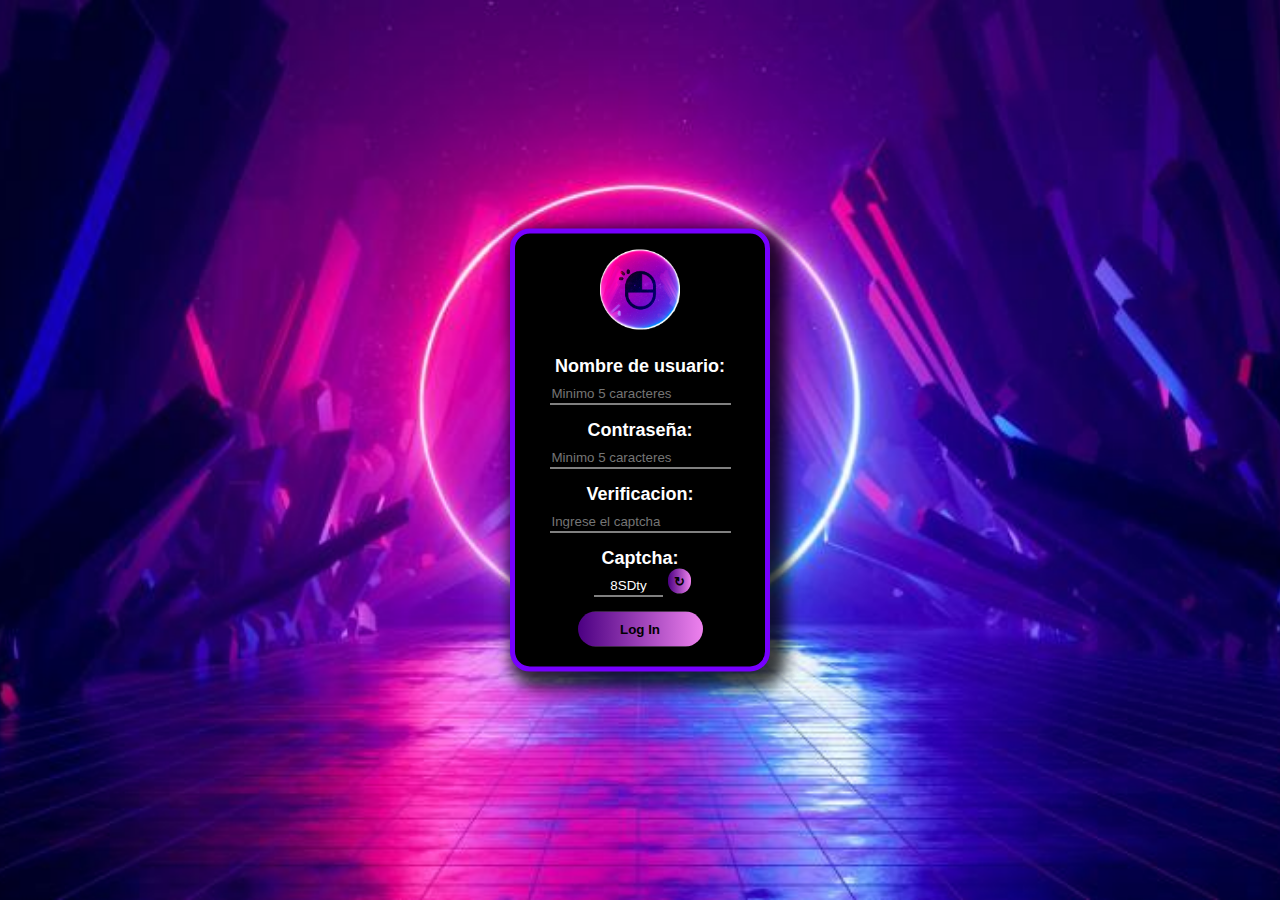
<file: index.html>
<!DOCTYPE html>
<html lang="en">

<head>
    <meta charset="UTF-8">
    <meta name="viewport" content="width=device-width, initial-scale=1.0">
    <title>Log In</title>
    <link rel="stylesheet" href="css/style.css">
    <link rel="icon" href="img/icon.png" type="icon" />
</head>

<body>

    <article class="articulologin">
        <figure class="logo">
            <!--imagen / logo-->
            <img src="img/logo.png" alt="logo">
        </figure>
        <section>
            <form class="formulariologin" id="formulariologin">
                <!--Nombre-->
                <label for="nombredeusuario">Nombre de usuario:</label>
                <input type="text" name="nombredeusuario" id="nombredeusuario" value="" placeholder="Minimo 5 caracteres" maxlength="20" required>
                <!--Contraseña-->
                <label for="contrasena">Contraseña:</label>
                <input type="password" name="contrasena" id="contrasena" value="" placeholder="Minimo 5 caracteres" maxlength="20" required>

                <!--Captcha-->
                <label for="captcha">Verificacion:</label>
                <input class="introducircaptcha" type="text" id="introducircaptcha" placeholder="Ingrese el captcha" value="" required maxlength="5" />
                <label for="captcha">Captcha:</label>
                <div class="captchareload">
                    <input class="textcaptcha" type="text" id="textcaptcha" value="" readonly />
                    <button class="reload" id="reload">↻</button>
                </div>
                <button class="botonlogin" id="botoninicio">Log In</button>
            </form>
        </section>
    </article>

    <script src="js/login.js"></script>
</body>

</html>

</html>
</file>
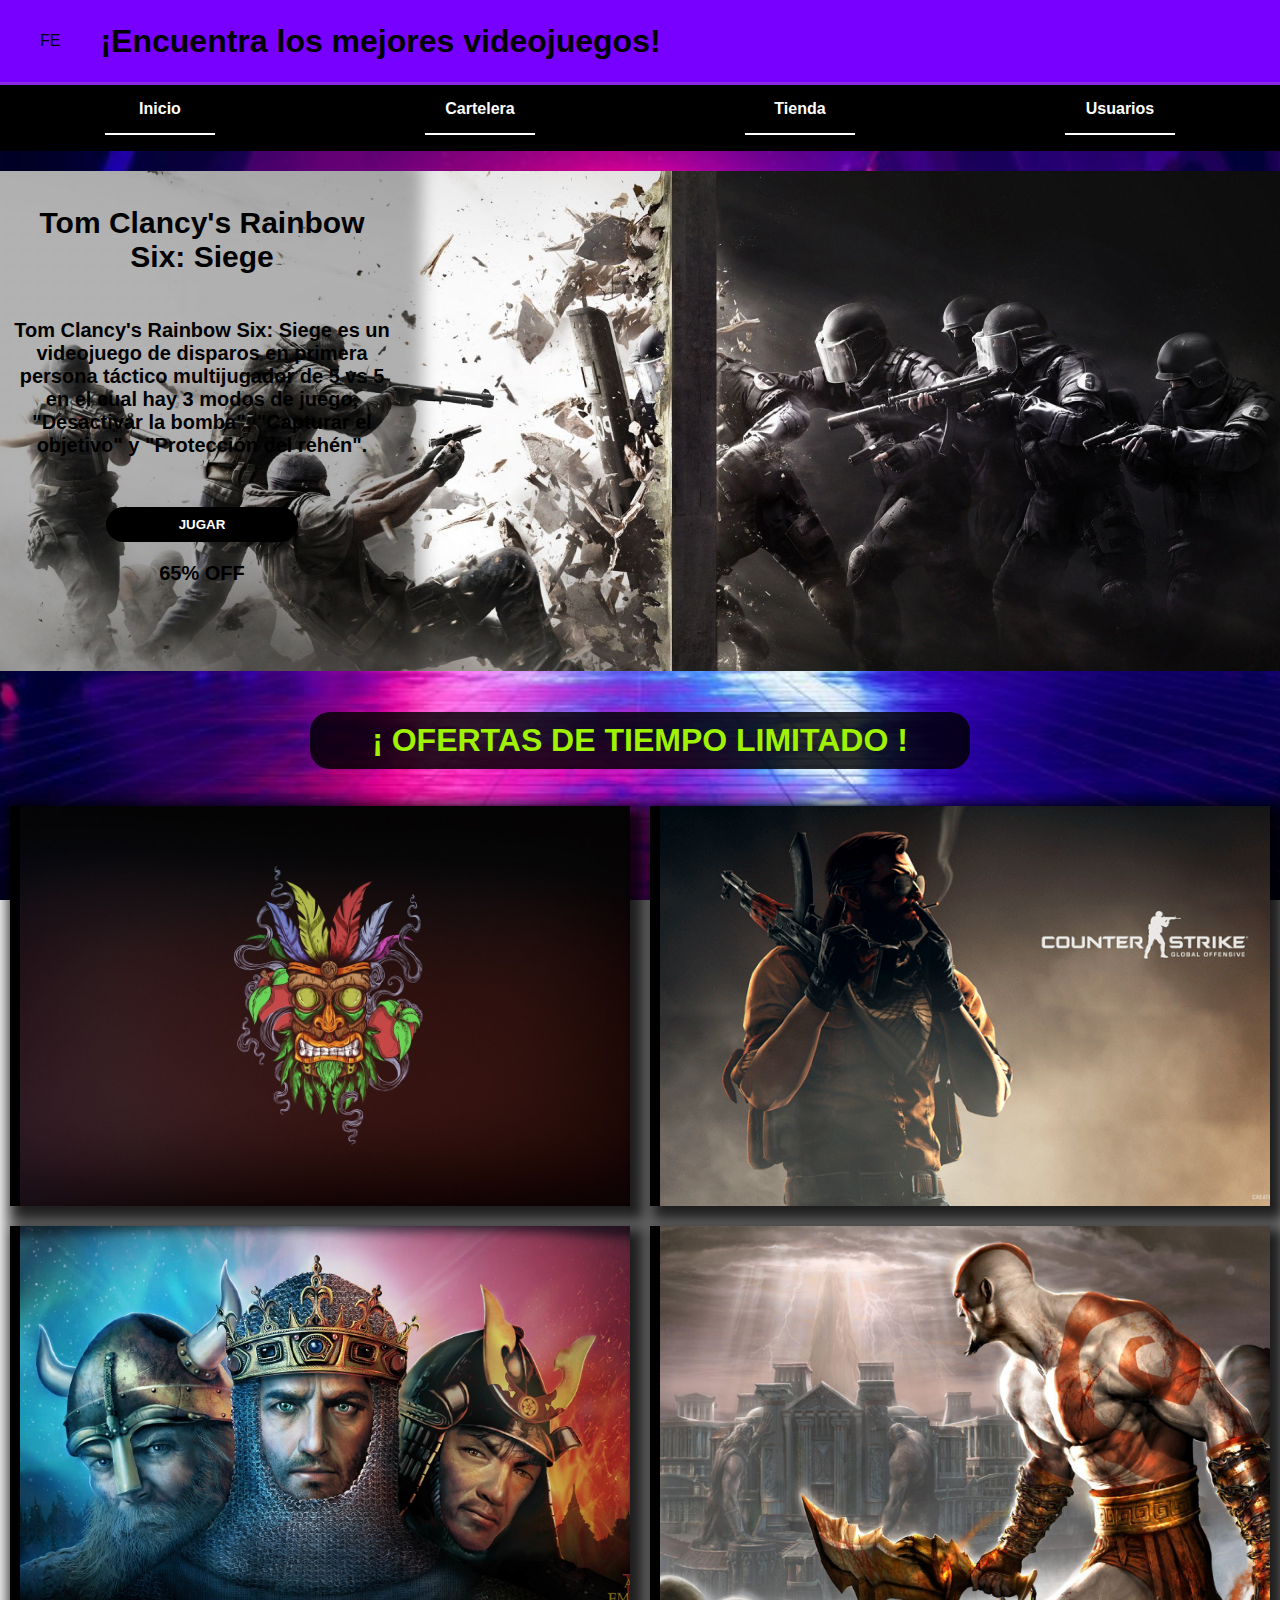
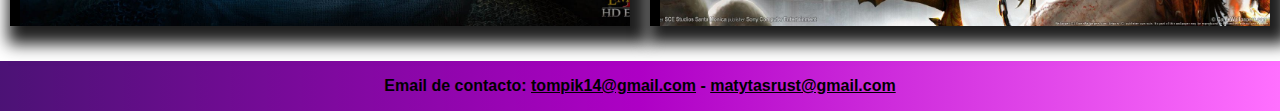
<file: cartelera.html>
<!DOCTYPE html>
<html lang="en">

<head>
    <meta charset="UTF-8">
    <meta name="viewport" content="width=device-width, initial-scale=1.0">
    <title>Cartelera</title>
    <link rel="stylesheet" href="css/style.css">
    <link rel="icon" href="img/icon.png" type="icon" />
</head>

<body>
    <header>
        <div class="principal">
            <figure>
                <p>FE</p>
            </figure>
            <div class="frase">
                <h1>¡Encuentra los mejores videojuegos!</h1>
            </div>
            <figure class="imagendesplegable">
                <!--cuando apretes aca el div "desplegable" va a aparecer y desaparecer -->
                <p>JK</p>
            </figure>
        </div>
        <!--esto va a desaparecer y aparecer-->
        <div class="desplegable">
            <ul class="menu">
                <li>
                    <a href="index.html">Inicio</a>
                </li>
                <li>
                    <a href="cartelera.html">Cartelera</a>
                </li>
                <li>
                    <a href="tienda.html">Tienda</a>
                </li>
                <li>
                    <a href="usuarios.html">Usuarios</a>
                </li>
            </ul>
        </div>
    </header>

    <article class="cartelera">

        <!--solo escritorio-->
        <section class="ultimolanzamiento">
            <div class="informacion">
                <h2>Tom Clancy's Rainbow Six: Siege</h2>
                <p> Tom Clancy's Rainbow Six: Siege es un videojuego de disparos en primera persona táctico multijugador de 5 vs 5 en el cual hay 3 modos de juego, "Desactivar la bomba", "Capturar el objetivo" y "Protección del rehén".</p>
                <button class="botondeultimolanzamiento" id="botondeultimolanzamiento">JUGAR</button>
                <p class="descuento">65% OFF</p>
            </div>
        </section>
        <h1 class="tituloofertas">¡ OFERTAS DE TIEMPO LIMITADO !</h1>
        <!--Responsive mobile / desktop-->
        <section class="post">

            <div class="juegoscondescuento" id="crash">
                <a href="https://gamefabrique.com/games/crash-bandicoot-2/">70% Off</a>
            </div>
            <div class="juegoscondescuento" id="csgo">
                <a href="https://store.steampowered.com/app/730/CounterStrike_Global_Offensive/">FREE</a>
            </div>
            <div class="juegoscondescuento" id="aoe">
                <a href="https://store.steampowered.com/app/813780/Age_of_Empires_II_Definitive_Edition//">25% Off</a>
            </div>
            <div class="juegoscondescuento" id="gow">
                <a href="https://www.hobbyconsolas.com/videojuegos/god-war-ii">10% Off</a>
            </div>
        </section>
    </article>

    <footer>
        <!-- PIE DE LA PAGINA, gmails de soporte -->
        <p>Email de contacto: <a href="mailto:tompik14@gmail.com">tompik14@gmail.com</a> - <a href="mailto:matytasrust@gmail.com">matytasrust@gmail.com</a></p>
    </footer>

    <script src="js/default.js"></script>
</body>

</html>
</file>
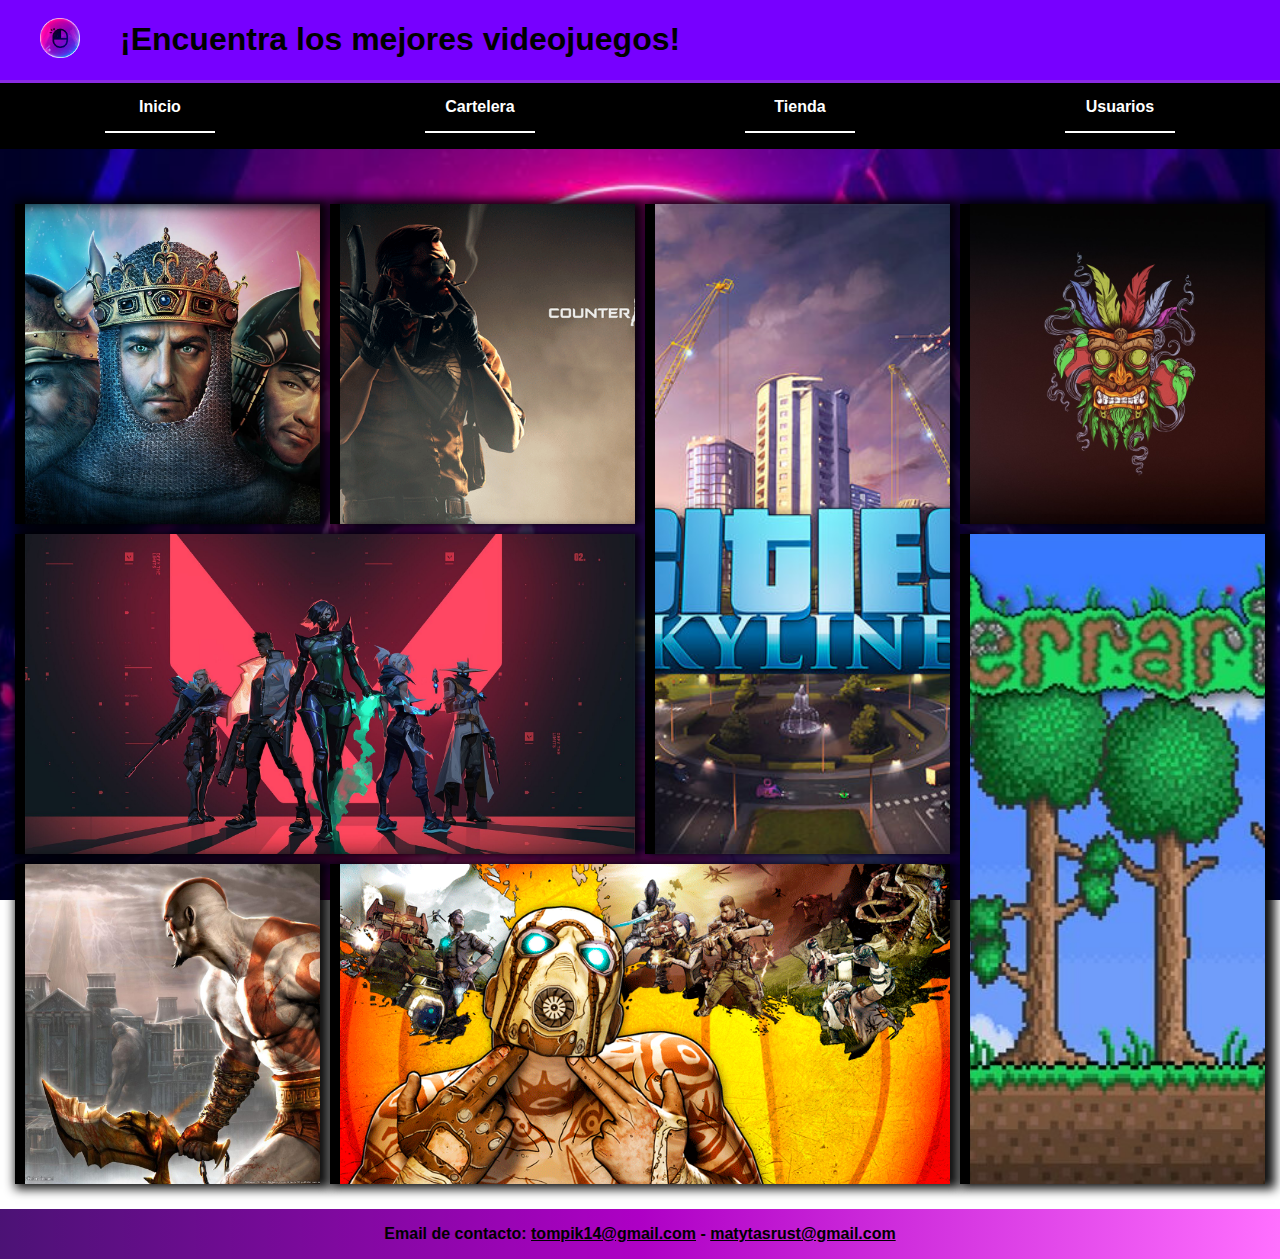
<file: tienda.html>
<!DOCTYPE html>
<html lang="en">

<head>
    <meta charset="UTF-8">
    <meta name="viewport" content="width=device-width, initial-scale=1.0">
    <title>Tienda</title>
    <link rel="stylesheet" href="css/style.css">
    <link rel="icon" href="img/icon.png" type="icon" />
</head>

<body>
    <header>
        <div class="principal">
            <figure>
                <img src="img/logo.png" alt="logo">
            </figure>
            <div class="frase">
                <h1>¡Encuentra los mejores videojuegos!</h1>
            </div>
            <figure class="imagendesplegable">
                <!--cuando apretes aca el div "desplegable" va a aparecer y desaparecer -->
                <img src="img/burger.png" alt="burger">
            </figure>
        </div>
        <!--esto va a desaparecer y aparecer-->
        <div class="desplegable">
            <ul class="menu">
                <li>
                    <a href="index.html">Inicio</a>
                </li>
                <li>
                    <a href="cartelera.html">Cartelera</a>
                </li>
                <li>
                    <a href="tienda.html">Tienda</a>
                </li>
                <li>
                    <a href="usuarios.html">Usuarios</a>
                </li>
            </ul>
        </div>
    </header>
    <article class="tienda">
        <section class="container">
            <div class="caja a"><a href="">Age of Empires</a></div>
            <div class="caja b"><a href="">CS:GO</a></div>
            <div class="caja c"><a href="">Cities Skylines</a></div>
            <div class="caja d"><a href="">Crash</a></div>
            <div class="caja e"><a href="">Valorant</a></div>
            <div class="caja f"><a href="">God of War II</a></div>
            <div class="caja g"><a href="">Terraria</a></div>
            <div class="caja h"><a href="">Borderlands</a></div>
        </section>
    </article>


    <footer>
        <!-- PIE DE LA PAGINA, gmails de soporte -->
        <p>Email de contacto: <a href="mailto:tompik14@gmail.com">tompik14@gmail.com</a> - <a href="mailto:matytasrust@gmail.com">matytasrust@gmail.com</a></p>
    </footer>
    <script src="js/default.js"></script>
</body>

</html>
</file>
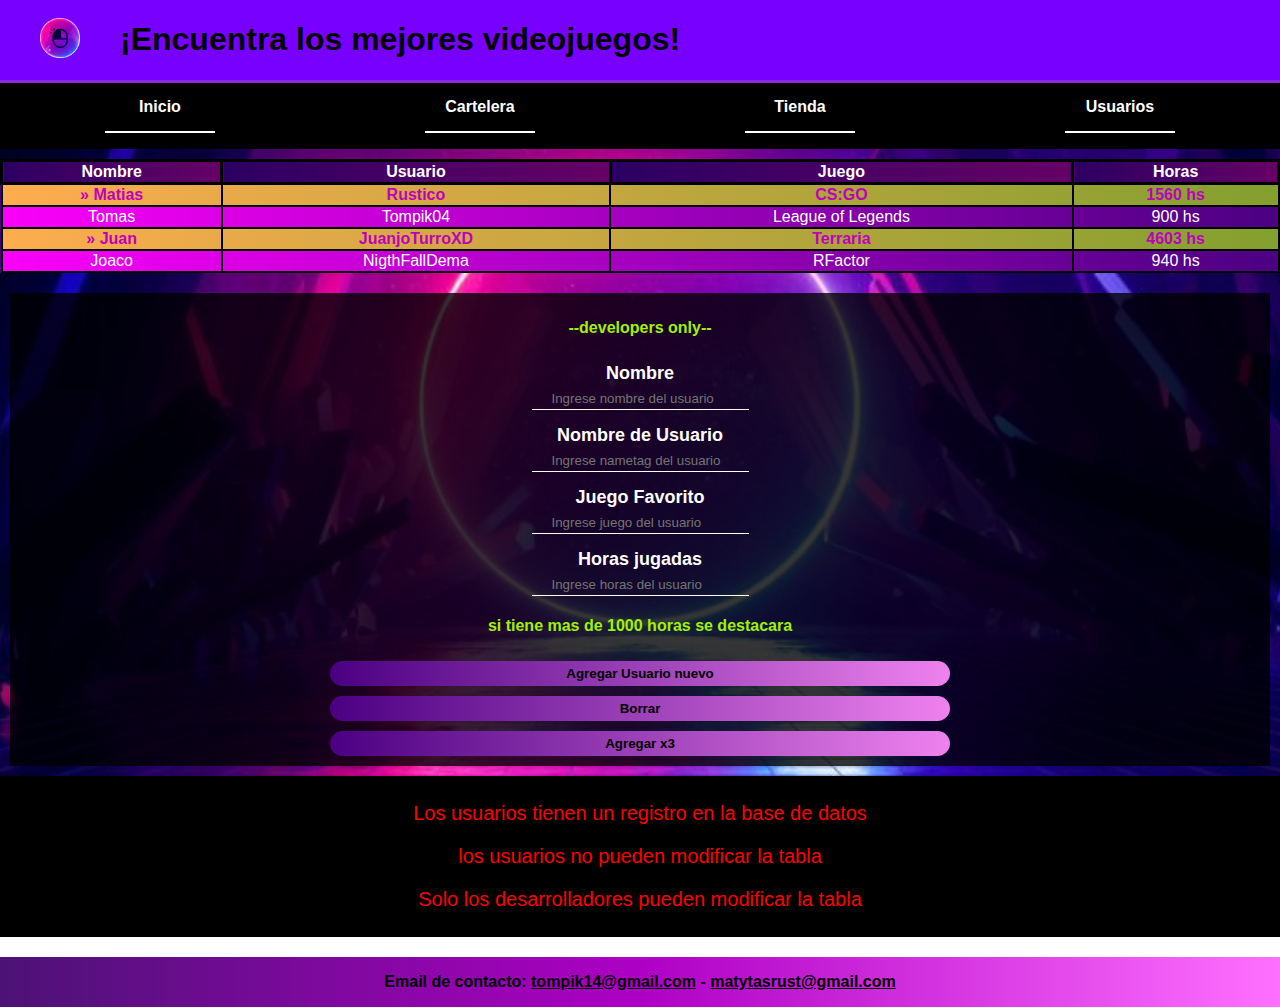
<file: usuarios.html>
<!DOCTYPE html>
<html lang="en">

<head>
    <meta charset="UTF-8">
    <meta name="viewport" content="width=device-width, initial-scale=1.0">
    <title>Usuarios</title>
    <link rel="stylesheet" href="css/style.css">
    <link rel="icon" href="img/icon.png" type="icon" />
</head>

<body>
    <header>
        <div class="principal">
            <figure>
                <img src="img/logo.png" alt="logo">
            </figure>
            <div class="frase">
                <h1>¡Encuentra los mejores videojuegos!</h1>
            </div>
            <figure class="imagendesplegable">
                <!--cuando apretes aca el div "desplegable" va a aparecer y desaparecer -->
                <img src="img/burger.png" alt="burger">
            </figure>
        </div>
        <!--esto va a desaparecer y aparecer-->
        <div class="desplegable">
            <ul class="menu">
                <li>
                    <a href="index.html">Inicio</a>
                </li>
                <li>
                    <a href="cartelera.html">Cartelera</a>
                </li>
                <li>
                    <a href="tienda.html">Tienda</a>
                </li>
                <li>
                    <a href="usuarios.html">Usuarios</a>
                </li>
            </ul>
        </div>
    </header>


    <article class="tablausuarios">
        <section>

            <table id="tabla">
                <thead>
                    <th>
                        Nombre
                    </th>
                    <th>
                        Usuario
                    </th>
                    <th>
                        Juego
                    </th>
                    <th>
                        Horas
                    </th>
                </thead>
                <tbody id="ingresardatos">
                    <!--Generado Por Javascript-->
                </tbody>
            </table>
        </section>

        <section>
            <form id="formulariousuarios" class="formulariousuarios">
                <p>--developers only--</p>
                <label for="nombre">Nombre</label>
                <input id="nombre" name="nombre" type="text" placeholder="Ingrese nombre del usuario" required>

                <label for="usuario">Nombre de Usuario</label>
                <input id="usuario" name="usuario" type="text" placeholder="Ingrese nametag del usuario" required>

                <label for="juego">Juego Favorito</label>
                <input id="juego" name="juego" type="text" placeholder="Ingrese juego del usuario" required>

                <label for="horas">Horas jugadas</label>
                <input id="horas" name="horas" type="number" placeholder="Ingrese horas del usuario" required>
                <p>si tiene mas de 1000 horas se destacara</p>

                <button id="botoningreso" class="botoningreso">Agregar Usuario nuevo</button>
                <button id="borrarusuarios" class="botoningreso">Borrar</button>
                <button id="agregarx3" class="botoningreso">Agregar x3</button>
            </form>
        </section>
        <section class="informacionadicional">
            <ul>
                <li>Los usuarios tienen un registro en la base de datos</li>
                <li>los usuarios no pueden modificar la tabla</li>
                <li>Solo los desarrolladores pueden modificar la tabla</li>
            </ul>
        </section>

    </article>


    <footer>
        <!-- PIE DE LA PAGINA, gmails de soporte -->
        <p>Email de contacto: <a href="mailto:tompik14@gmail.com">tompik14@gmail.com</a> - <a href="mailto:matytasrust@gmail.com">matytasrust@gmail.com</a></p>
    </footer>
    <script src="js/default.js"></script>

</body>

</html>
</file>
<file: css/style.css>
/*mobile first*/

body {
    background-image: url(../img/fondo.jpg);
    background-position: center;
    background-repeat: no-repeat;
    background-size: cover;
    background-attachment: fixed;
    height: 100vh;
    padding: 0;
    margin: 0;
    font-family: 'Gill Sans', 'Gill Sans MT', 'Calibri', 'Trebuchet MS', sans-serif;
}

.articulologin {
    width: 250px;
    height: auto;
    display: flex;
    flex-direction: column;
    background: black;
    top: 50%;
    left: 50%;
    position: absolute;
    transform: translate(-50%, -50%);
    padding-bottom: 20px;
    border-radius: 20px;
    border: 5px solid rgb(119, 0, 255);
    box-shadow: 8px 8px 15px 8px rgba(0, 0, 0, 0.767);
}

.formulariologin {
    display: flex;
    flex-direction: column;
    align-items: center;
    text-align: center;
    justify-content: center;
}

.captchareload {
    display: flex;
    justify-content: space-around;
}

.logo {
    display: flex;
    justify-content: center;
}

.logo img {
    width: 80px;
    height: 80px;
}

.textcaptcha {
    width: 65px;
    text-align: center;
    color: white;
}

.formulariologin input {
    border: none;
    border-bottom: 1px solid white;
    background-color: transparent;
    margin: 5px;
    outline: none;
    height: 20px;
    color: white;
}

.formulariologin label {
    font-weight: bold;
    font-size: 18px;
    width: 100%;
    color: white;
    margin-top: 10px;
}

.botonlogin,
.reload {
    border: none;
    outline: none;
    width: 80%;
    height: 25px;
    background-image: linear-gradient(to right, indigo, violet);
    color: black;
    border-radius: 12.5px;
    font-weight: bold;
    cursor: pointer;
}

.botonlogin {
    margin-top: 10px;
    height: 35px;
    border-radius: 20px;
    transition: 0.25s;
    width: 50%;
}

.botonlogin:hover {
    width: 80%;
}


/*----------------------------------------------------Cartelera----------------------------------------------------*/

.frase {
    display: none;
}

h1 {
    display: none;
}

header {
    display: flex;
    flex-direction: column;
}

.principal {
    display: flex;
    background: black;
    justify-content: space-between;
    border-radius: 25px;
    width: 100%;
    border-bottom: 3px solid blueviolet;
}

figure img {
    width: 40px;
    height: 40px;
}

.desplegable {
    display: none;
    background: black;
    border-radius: 25px;
}

.desplegable.show {
    display: flex;
}

.tituloofertas {
    visibility: hidden;
    text-decoration: none;
    font-weight: bold;
    font-size: 200%;
    color: rgb(160, 242, 4);
    background: rgba(0, 0, 0, 0.822);
    border-radius: 20px;
    width: 50%;
    padding: 10px;
    flex-direction: column;
}

.menu li {
    list-style: none;
    text-decoration: none;
    margin: 0px 0px;
    padding: 15px;
    font-weight: bold;
}

.menu li a {
    color: white;
    text-decoration: none;
}

.desplegable ul {
    padding: 0px;
    margin-block-start: 0;
}

.ultimolanzamiento {
    display: none;
    overflow: hidden;
}

.cartelera {
    display: flex;
    flex-direction: column;
    align-items: center;
    text-align: center;
    justify-content: center;
}

.juegoscondescuento {
    margin: 10px;
    border-left: 8px solid rgb(160, 242, 4);
    box-shadow: 8px 8px 15px 10px rgba(0, 0, 0, 0.877);
    height: 200px;
    background-position: center;
    background-size: cover;
    display: flex;
    flex-direction: column;
    align-items: center;
    text-align: center;
    justify-content: center;
}

.juegoscondescuento a {
    visibility: visible;
    text-decoration: none;
    font-weight: bold;
    font-size: 120%;
    color: rgb(160, 242, 4);
    background: rgba(0, 0, 0, 0.87);
    border-radius: 20px;
    width: 50%;
    padding: 10px;
}

.post {
    width: 100%;
    margin: 5px;
    display: grid;
    grid-template-columns: 1fr;
    grid-auto-rows: 1fr;
}


/*-----------------------------------------------ImagenesJuegos-----------------------------------------------*/

#gow {
    background-image: url(../img/gow.jpg);
}

#csgo {
    background-image: url(../img/csgo.jpg);
}

#crash {
    background-image: url(../img/crash.jpg);
}

#aoe {
    background-image: url(../img/aoei.jpg);
}


/*-----------------------------------------------TIENDA-----------------------------------------------*/

.tienda {
    margin: 5px;
}

.caja {
    padding: 10px;
    margin: 5px;
    min-height: 150px;
    text-align: center;
    border-left: 10px solid rgb(119, 0, 255);
    background-position: center;
    background-repeat: no-repeat;
    background-size: cover;
    box-shadow: 5px 0px 10px 5px rgba(0, 0, 0, 0.932);
}

.caja a {
    color: white;
    font-weight: bold;
    background: rgba(0, 0, 0, 0.87);
    border-radius: 20px;
    padding: 5px;
    text-decoration: none;
}

.a {
    background-image: url(../img/aoei.jpg);
    grid-area: A;
}

.b {
    background-image: url(../img/csgo.jpg);
    grid-area: B;
}

.c {
    background-image: url(../img/cities.jpg);
    grid-area: C;
}

.d {
    background-image: url(../img/crash.jpg);
    grid-area: D;
}

.e {
    background-image: url(../img/valorant.jpg);
    grid-area: E;
}

.f {
    background-image: url(../img/gow.jpg);
    grid-area: F;
}

.g {
    background-image: url(../img/terraria.jpg);
    grid-area: G;
}

.h {
    background-image: url(../img/border.jpg);
    grid-area: H;
}

.container {
    display: grid;
    grid-template-areas: "A B" "C B" "C D" "E E" "F G" "H G";
    grid-template-columns: 1fr 1fr;
    grid-template-rows: 1fr 1fr 1fr 1fr 1fr 1fr;
}


/*-----------------------------------------------TABLA-----------------------------------------------*/

.logrohoras {
    background-image: linear-gradient(to right, rgba(255, 251, 0, 0.685), rgba(159, 242, 4, 0.664));
    color: rgb(190, 0, 190);
    font-weight: bold;
}

#ingresardatos {
    color: white;
}

table {
    margin: 10px 0;
    border-collapse: collapse;
    padding: 10px;
    width: 100%;
    background-image: linear-gradient(to right, rgb(250, 0, 250), rgb(75, 0, 130));
}

td {
    border: 2px solid black;
}

th {
    border: 3px solid black;
    background-image: linear-gradient(to right, rgb(43, 0, 98), rgb(102, 0, 102));
    color: white;
    font: bold;
}

.tablausuarios {
    display: flex;
    flex-direction: column;
    align-items: center;
    text-align: center;
    justify-content: center;
}

.tablausuarios section {
    width: 100%;
}

.formulariousuarios {
    display: flex;
    flex-direction: column;
    align-items: center;
    text-align: center;
    justify-content: center;
    background: rgba(0, 0, 0, 0.787);
    padding: 10px;
    border-radius: 20px;
    margin: 10px;
}

.formulariousuarios input {
    border: none;
    border-bottom: 1px solid white;
    background-color: transparent;
    margin: 5px;
    outline: none;
    height: 20px;
    color: white;
    padding: 0px 20px;
}

.formulariousuarios label {
    font-weight: bold;
    font-size: 18px;
    width: 100%;
    color: white;
    margin-top: 10px;
}

.formulariousuarios p {
    font-size: 16px;
    color: rgb(160, 242, 4);
    font-weight: bold;
}

.botoningreso {
    margin-top: 10px;
    height: 35px;
    border-radius: 20px;
    transition: 0.25s;
    width: 50%;
    border: none;
    outline: none;
    width: 50%;
    height: 25px;
    background-image: linear-gradient(to right, indigo, violet);
    color: black;
    border-radius: 12.5px;
    font-weight: bold;
    cursor: pointer;
}

.botoningreso:hover {
    width: 60%;
}

.informacionadicional {
    background: black;
}

.informacionadicional ul {
    padding: 0%;
}

.informacionadicional li {
    text-decoration: none;
    list-style: none;
    font-size: 20px;
    color: rgb(255, 0, 0);
    padding: 10px;
}


/*-----------------------------------------------FOOTER-----------------------------------------------*/

footer {
    margin-top: 20px;
    width: 100%;
    height: 50px;
    display: flex;
    background-image: linear-gradient(to right, rgba(62, 0, 107, 0.931), rgb(174, 0, 197), #ff51ffd2);
    background-size: cover;
    justify-content: space-around;
    align-items: center;
    flex-direction: column;
    text-align: center;
}

footer p,
footer a {
    color: black;
    font-weight: bold;
}

@media only screen and (min-width: 768px) {
    /*-------------------------------------------CARTELERA---------------------------------------------*/
    .imagendesplegable {
        display: none;
    }
    .menu {
        display: flex;
        flex-direction: row;
        justify-content: space-around;
        width: 100%;
    }
    .desplegable {
        display: flex;
        border-radius: 0px;
    }
    .frase {
        display: flex;
    }
    h1 {
        display: flex;
    }
    .tituloofertas {
        visibility: visible;
    }
    .principal {
        justify-content: start;
        align-items: center;
        border-radius: 0px;
        background: rgb(119, 0, 255);
    }
    .menu li:hover {
        width: 150px;
        border-bottom: 2px solid rgb(119, 0, 255);
    }
    .menu li {
        border-bottom: 2px solid white;
        text-align: center;
        width: 80px;
        transition: 0.25s;
        cursor: pointer;
    }
    .ultimolanzamiento {
        display: flex;
        background-image: url(../img/rainbow.jpg);
        background-position: center;
        background-repeat: no-repeat;
        background-size: cover;
        height: 500px;
        margin: 20px 0px;
    }
    .informacion {
        transition: 0.50s;
        width: 30%;
        display: flex;
        background-color: none;
        flex-direction: column;
        align-items: center;
        color: black;
        padding: 10px;
        font-size: 20px;
        font-weight: bold;
        background: rgba(0, 0, 0, 0.300);
        box-shadow: 8px 0px 15px 10px rgba(0, 0, 0, 0.300);
    }
    .ultimolanzamiento:hover .informacion {
        background: black;
        box-shadow: 8px 0px 15px 10px rgba(0, 0, 0, 0.932);
        color: white;
    }
    .ultimolanzamiento:hover .informacion .botondeultimolanzamiento {
        background-image: linear-gradient(to right, indigo, violet);
        color: black;
    }
    .ultimolanzamiento:hover .informacion .descuento {
        color: rgb(160, 242, 4);
    }
    .botondeultimolanzamiento {
        border: none;
        outline: none;
        width: 50%;
        height: 35px;
        background: black;
        color: white;
        border-radius: 20px;
        font-weight: bold;
        cursor: pointer;
        transition: 0.50s;
        margin-top: 30px;
    }
    .botondeultimolanzamiento:hover {
        width: 70%;
    }
    .post {
        grid-template-columns: 1fr 1fr;
    }
    .juegoscondescuento {
        border: none;
        border-radius: 0;
        border-left: 10px solid black;
        transition: 0.50s;
        height: 400px;
    }
    .juegoscondescuento a {
        color: rgba(0, 0, 0, 0);
        font-size: 70px;
        font-weight: bold;
        transition: 0.25s;
        border-radius: 10px;
        width: 50%;
        padding: 10px;
        visibility: hidden;
        background: rgba(0, 0, 0, 0);
    }
    .juegoscondescuento:hover a {
        visibility: visible;
        background: rgba(0, 0, 0, 0.87);
        width: 70%;
        color: rgb(160, 242, 4);
    }
    .juegoscondescuento:hover {
        border-left: 10px solid rgb(119, 0, 255);
        box-shadow: 9px 9px 15px 0px rgba(0, 0, 0, 0.938);
    }
    .onlymobile {
        display: none;
    }
    /*-----------------------------------------------TIENDA-----------------------------------------------*/
    .tienda {
        margin: 10px;
        margin-top: 50px;
    }
    .caja {
        min-height: 300px;
        margin: 5px;
        text-align: center;
    }
    .container {
        display: grid;
        grid-template-areas: "A B C D" "E E C G" "F H H G";
        grid-template-columns: 1fr 1fr 1fr 1fr;
        grid-template-rows: 1fr 1fr 1fr;
    }
    .caja {
        border-left: 10px solid black;
        transition: 0.50s;
    }
    .caja:hover {
        border-left: 10px solid rgb(119, 0, 255);
        box-shadow: 9px 9px 15px 0px rgba(0, 0, 0, 0.938);
    }
    .caja a {
        visibility: hidden;
        transition: 0.50s;
        color: rgba(255, 255, 255, 0);
        background: rgba(0, 0, 0, 0)
    }
    .caja:hover a {
        visibility: visible;
        color: white;
        background: rgba(0, 0, 0, 0.87);
    }
    /*--------------------------------------------------------TABLAS-----------------------------------------------------------*/
    .formulariousuarios {
        margin: 10px;
        border-radius: 0px;
    }
    /*--------------------------------------------------------FOOTER-----------------------------------------------------------*/
    .footer a {
        color: black;
    }
    footer a:hover {
        color: rgb(160, 242, 4);
    }
    .nombrejuego {
        display: none;
    }
}
</file>
